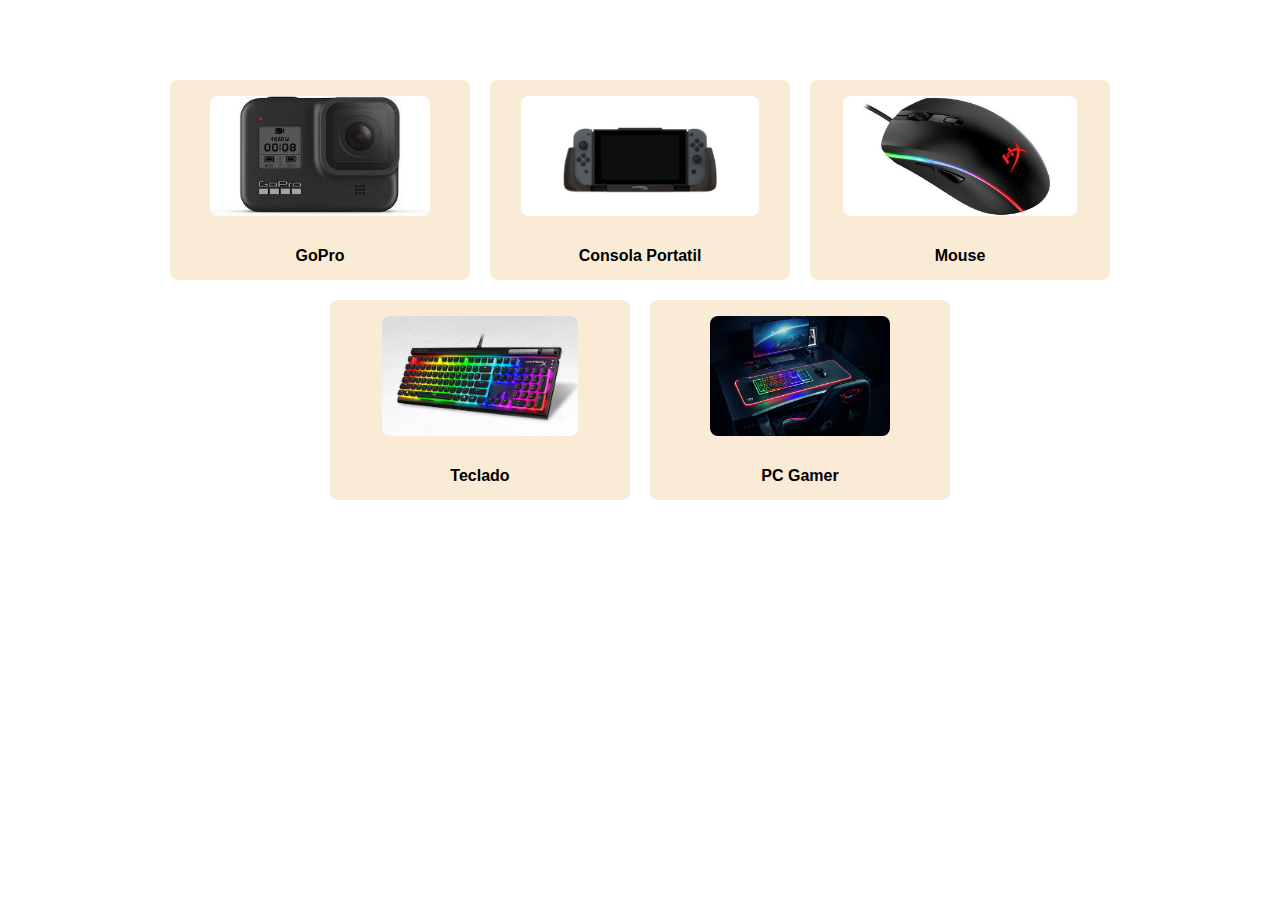
<file: html/producto.html>
<!DOCTYPE html>
<html lang="en">
<head>
  <meta charset="UTF-8">
  <meta http-equiv="X-UA-Compatible" content="IE=edge">
  <meta name="viewport" content="width=device-width, initial-scale=1.0">
  <link rel="stylesheet" href="../css/producto.css">
  <title>Tienda | Producto</title>
</head>
<body>
  <!-- .wrapper>(.card>img.card-img+h2.card-titulo)*5 -->
  <div class="wrapper">
    <div class="card">
      <img src="../image/gopro.jpeg" alt=GoPro"" class="card-img">
      <h2 class="card-titulo">GoPro</h2>
    </div>
    <div class="card">
      <img src="../image/consola-portatil.jpg" alt="consola-portatil" class="card-img">
      <h2 class="card-titulo">Consola Portatil</h2>
    </div>
    <div class="card">
      <img src="../image/mouse-hyperx.jpg" alt="mouse" class="card-img">
      <h2 class="card-titulo">Mouse</h2>
    </div>
    <div class="card">
      <img src="../image/teclado.jpg" alt="teclado" class="card-img">
      <h2 class="card-titulo">Teclado</h2>
    </div>
    <div class="card">
      <img src="../image/pc-gamer.jpg" alt="pc" class="card-img">
      <h2 class="card-titulo">PC Gamer</h2>
    </div>
  </div>
</body>
</html>
</file>
<file: css/producto.css>
*{
  padding: 0;
  margin: 0;
  box-sizing: border-box;
  font-family: sans-serif;
}

.wrapper{
  height: 100%;
  margin: 80px;
  display: flex;
  justify-content: center;
  align-items: center;
  flex-wrap: wrap;
  gap: 20px;
}

.card{
  width: 300px;
  height: 200px;
  background-color: antiquewhite;
  display: flex;
  flex-direction: column;
  align-items: center;
  justify-content: space-around;
  border-radius: 8px;
}

.card-img{
  height: 120px;
  object-fit: cover;
  border-radius: 8px;
}

.card-titulo{
  font-size: 16px;
}
</file>
